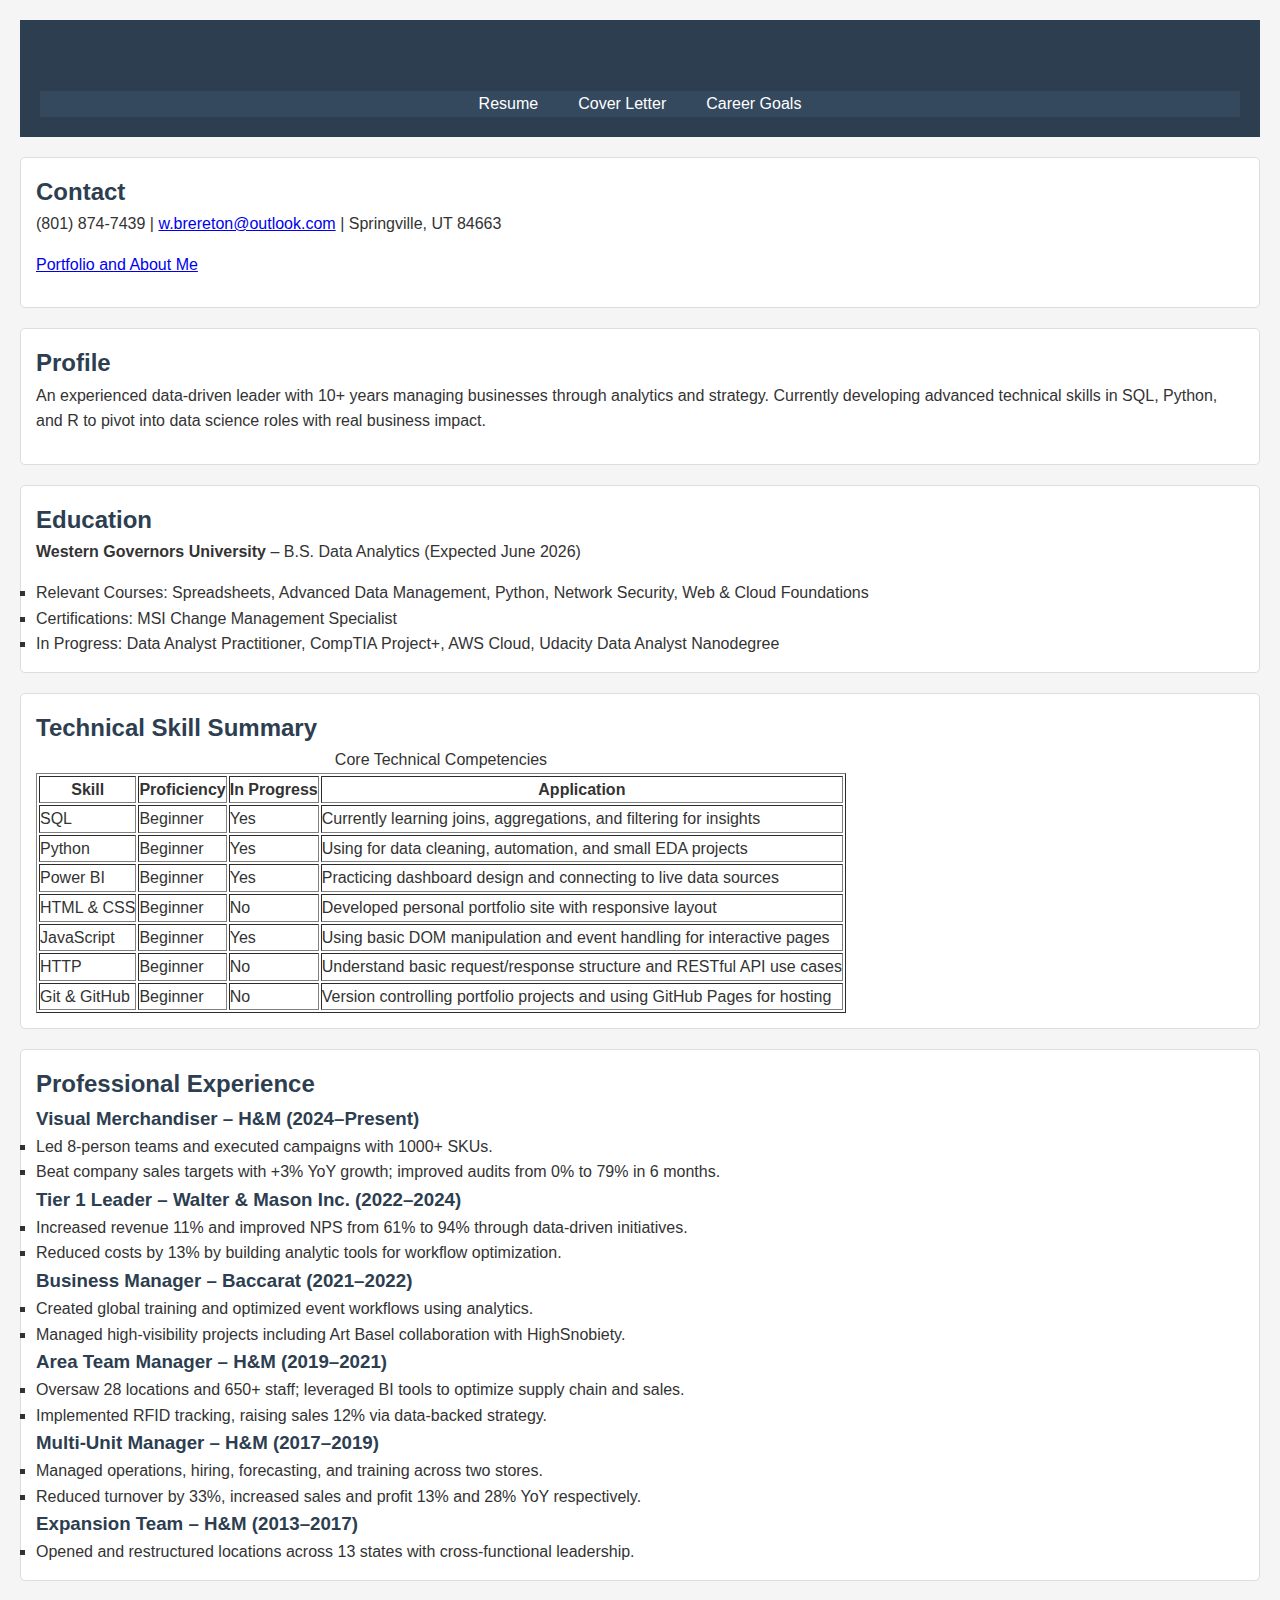
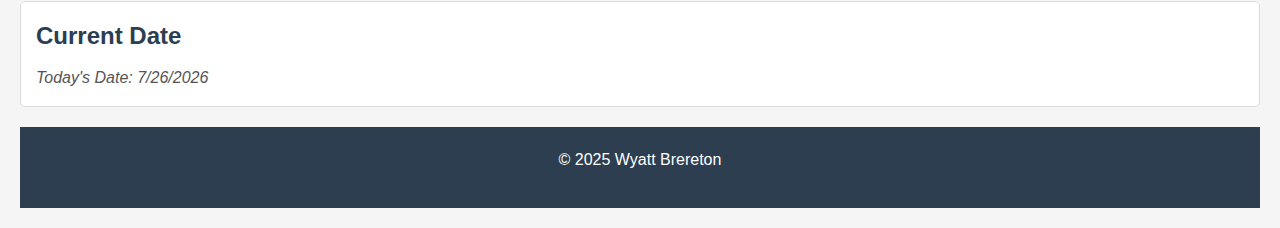
<file: index.html>
<!DOCTYPE html>
<html lang="en">
<head>
  <meta http-equiv="refresh" content="0; url=resume.html" />
  <title>Redirecting...</title>
</head>
<body>
  <p>If you are not redirected automatically, follow this <a href="resume.html">link to Resume</a>.</p>
</body>
</html>
</file>
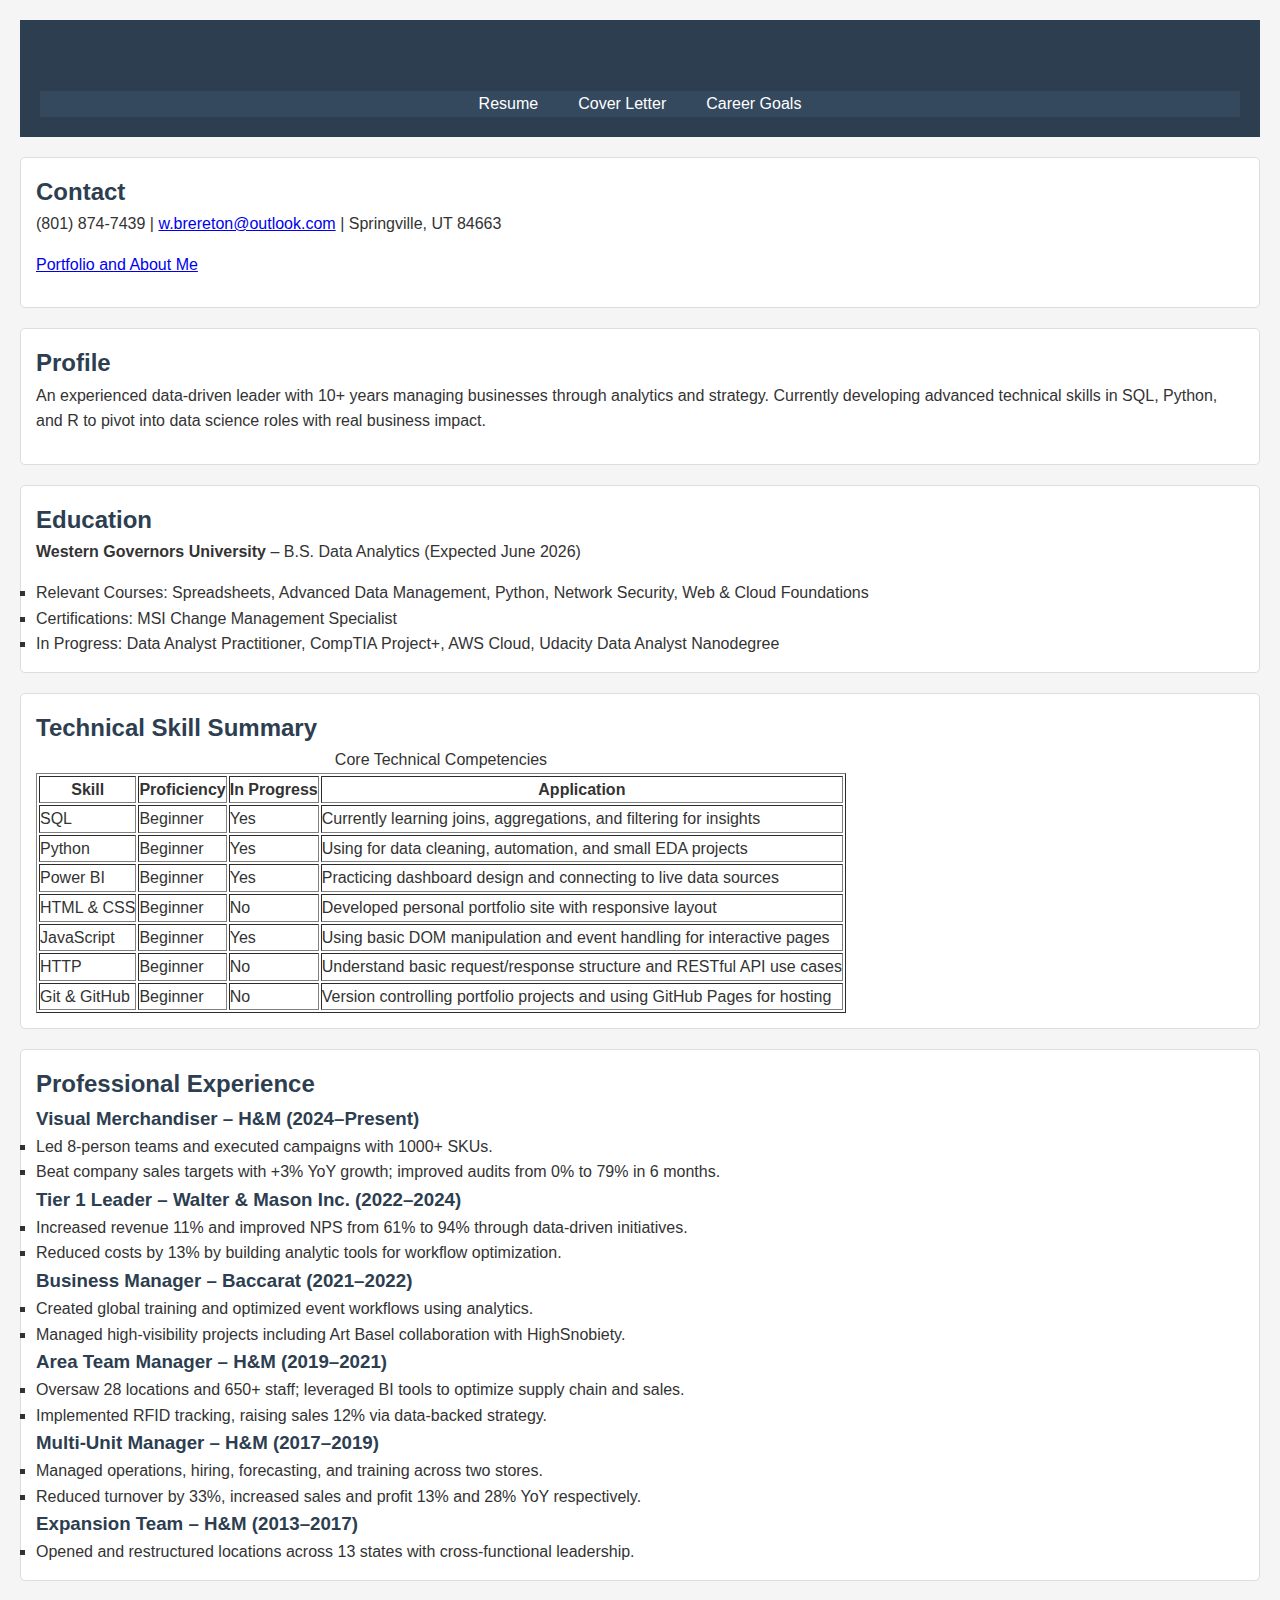
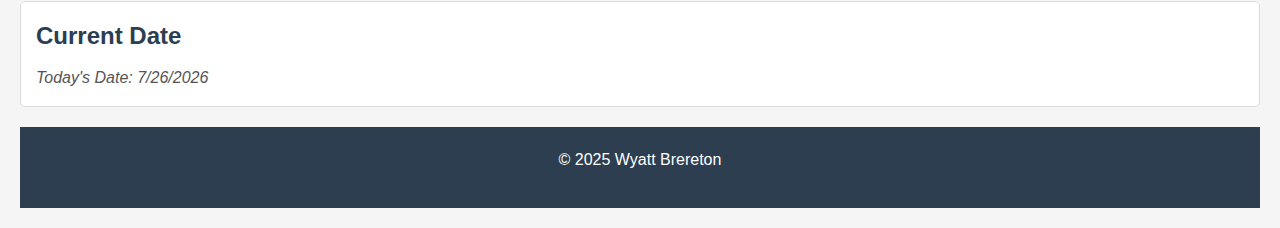
<file: career-goals.html>
<!DOCTYPE html>
<html lang="en">
<head>
  <meta charset="UTF-8" />
  <meta http-equiv="refresh" content="0; URL='index.html'" />
  <title>Redirecting to Career Goals</title>
</head>
<body>
  <p>If you are not redirected automatically, <a href="index.html">click here</a>.</p>
</body>
</html>
</file>
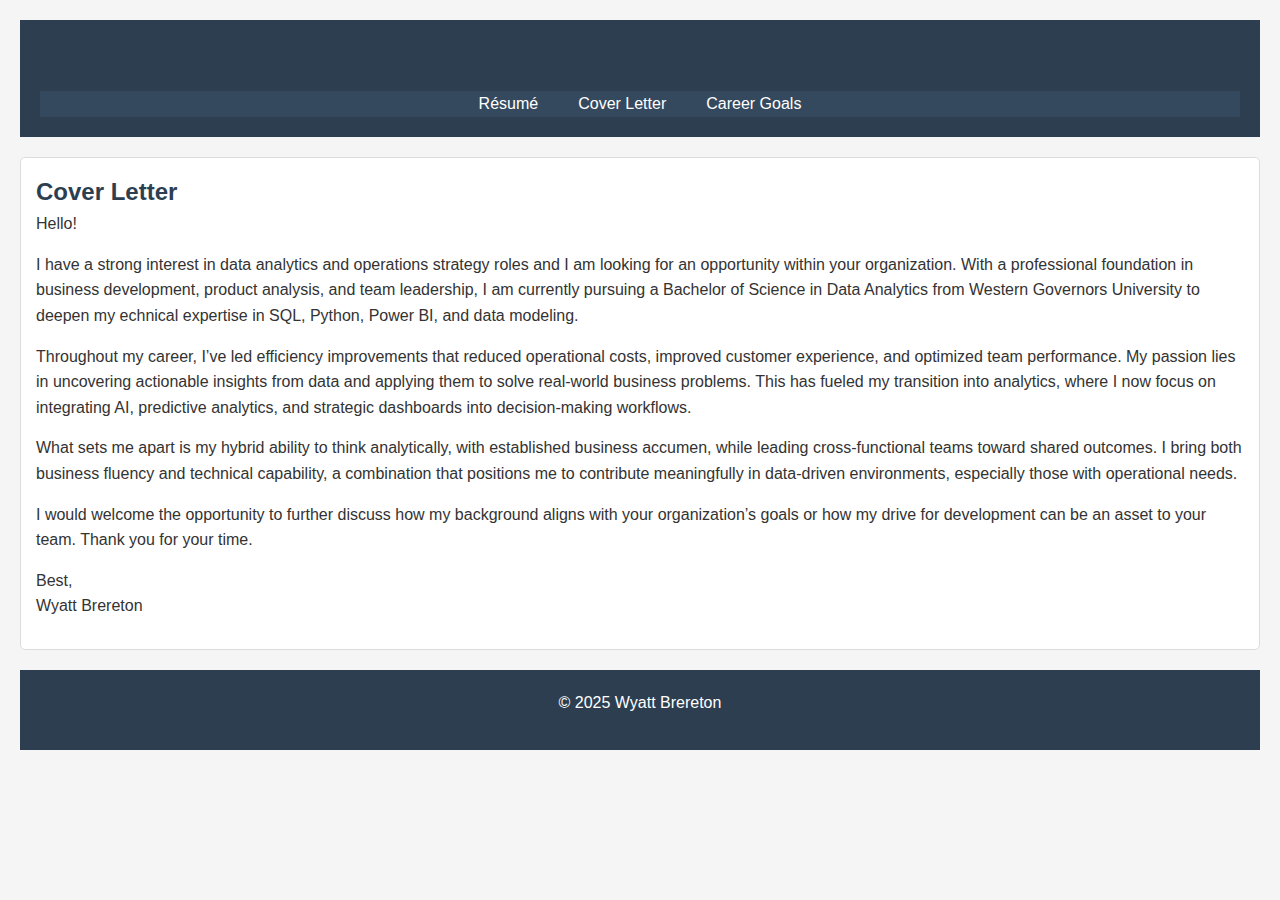
<file: cover-letter.html>
<!DOCTYPE html>
<html lang="en">
<head>
  <meta charset="UTF-8" />
  <title>Wyatt Brereton - Cover Letter</title>
  <link rel="stylesheet" href="style.css" />
</head>
<body>
  <header>
    <h1>Wyatt Brereton</h1>
    <nav>
      <ul>
        <li><a href="resume.html">Résumé</a></li>
        <li><a href="cover-letter.html">Cover Letter</a></li>
        <li><a href="career-goals.html">Career Goals</a></li>
      </ul>
    </nav>
  </header>

  <main>
    <section>
      <h2>Cover Letter</h2>

      <p>Hello!</p>

      <p>I have a strong interest in data analytics and operations strategy roles and I am looking for an opportunity within your organization. With a professional foundation in business development, product analysis, and team leadership, I am currently pursuing a Bachelor of Science in Data Analytics from Western Governors University to deepen my echnical expertise in SQL, Python, Power BI, and data modeling.</p>

      <p>Throughout my career, I’ve led efficiency improvements that reduced operational costs, improved customer experience, and optimized team performance. My passion lies in uncovering actionable insights from data and applying them to solve real-world business problems. This has fueled my transition into analytics, where I now focus on integrating AI, predictive analytics, and strategic dashboards into decision-making workflows.</p>

      <p>What sets me apart is my hybrid ability to think analytically, with established business accumen, while leading cross-functional teams toward shared outcomes. I bring both business fluency and technical capability, a combination that positions me to contribute meaningfully in data-driven environments, especially those with operational needs.</p>

      <p>I would welcome the opportunity to further discuss how my background aligns with your organization’s goals or how my drive for development can be an asset to your team. Thank you for your time.</p>

      <p>Best,<br />
      Wyatt Brereton</p>
    </section>
  </main>

  <footer>
    <p>&copy; 2025 Wyatt Brereton</p>
  </footer>
</body>
</html>
</file>
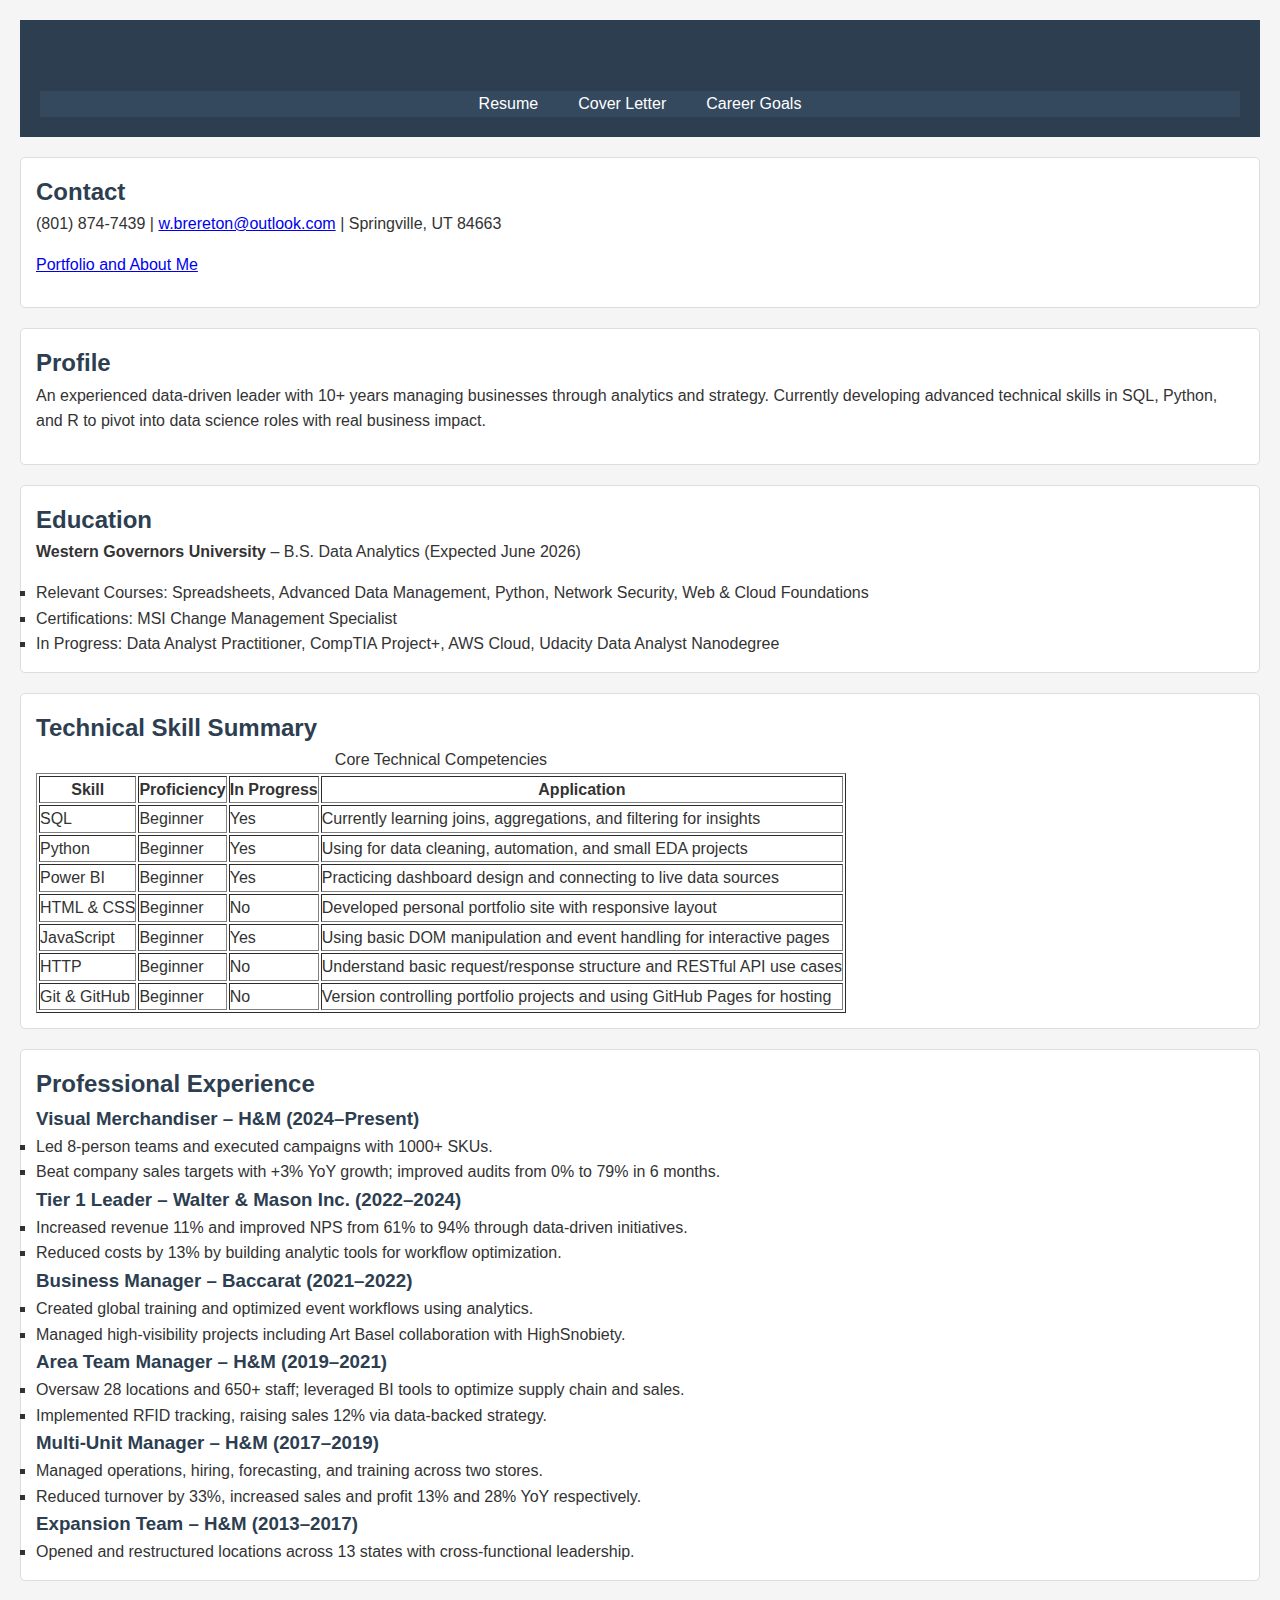
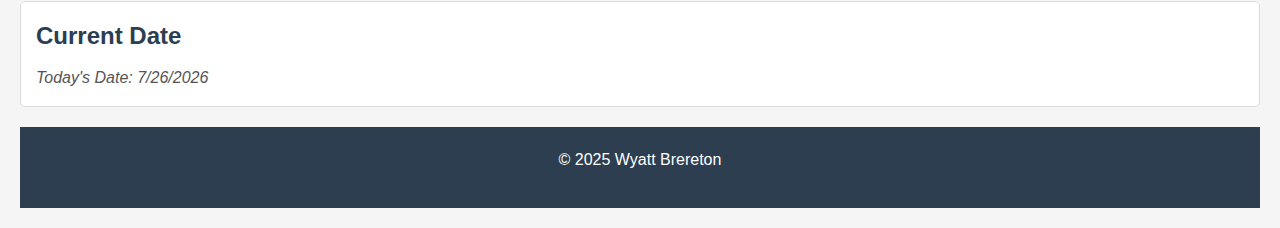
<file: resume.html>
<!DOCTYPE html>
<html lang="en">
<head>
  <meta charset="UTF-8" />
  <title>Wyatt Brereton – Resume</title>
  <link rel="stylesheet" href="style.css" />
</head>
<body>
  <header>
    <h1>Wyatt Brereton</h1>
    <nav>
      <ul>
        <li><a href="resume.html">Resume</a></li>
        <li><a href="cover-letter.html">Cover Letter</a></li>
        <li><a href="career-goals.html">Career Goals</a></li>
      </ul>
    </nav>
  </header>

  <main>
    <section>
      <h2>Contact</h2>
      <p>(801) 874-7439 | <a href="mailto:w.brereton@outlook.com">w.brereton@outlook.com</a> | Springville, UT 84663</p>
      <p><a href="https://bit.ly/3Htn5tr" target="_blank">Portfolio and About Me</a></p>
    </section>

    <section>
      <h2>Profile</h2>
      <p>An experienced data-driven leader with 10+ years managing businesses through analytics and strategy. Currently developing advanced technical skills in SQL, Python, and R to pivot into data science roles with real business impact.</p>
    </section>

    <section>
      <h2>Education</h2>
      <p><strong>Western Governors University</strong> – B.S. Data Analytics (Expected June 2026)</p>
      <ul>
        <li>Relevant Courses: Spreadsheets, Advanced Data Management, Python, Network Security, Web & Cloud Foundations</li>
        <li>Certifications: MSI Change Management Specialist</li>
        <li>In Progress: Data Analyst Practitioner, CompTIA Project+, AWS Cloud, Udacity Data Analyst Nanodegree</li>
      </ul>
    </section>

<section>
  <h2>Technical Skill Summary</h2>
  <table border="1">
    <caption>Core Technical Competencies</caption>
    <thead>
      <tr>
        <th>Skill</th>
        <th>Proficiency</th>
        <th>In Progress</th>
        <th>Application</th>
      </tr>
    </thead>
    <tbody>
      <tr>
        <td>SQL</td>
        <td>Beginner</td>
        <td>Yes</td>
        <td>Currently learning joins, aggregations, and filtering for insights</td>
      </tr>
      <tr>
        <td>Python</td>
        <td>Beginner</td>
        <td>Yes</td>
        <td>Using for data cleaning, automation, and small EDA projects</td>
      </tr>
      <tr>
        <td>Power BI</td>
        <td>Beginner</td>
        <td>Yes</td>
        <td>Practicing dashboard design and connecting to live data sources</td>
      </tr>
      <tr>
        <td>HTML & CSS</td>
        <td>Beginner</td>
        <td>No</td>
        <td>Developed personal portfolio site with responsive layout</td>
      </tr>
      <tr>
        <td>JavaScript</td>
        <td>Beginner</td>
        <td>Yes</td>
        <td>Using basic DOM manipulation and event handling for interactive pages</td>
      </tr>
      <tr>
        <td>HTTP</td>
        <td>Beginner</td>
        <td>No</td>
        <td>Understand basic request/response structure and RESTful API use cases</td>
      </tr>
      <tr>
        <td>Git & GitHub</td>
        <td>Beginner</td>
        <td>No</td>
        <td>Version controlling portfolio projects and using GitHub Pages for hosting</td>
    </tbody>
  </table>
</section>

    <section>
      <h2>Professional Experience</h2>

      <h3>Visual Merchandiser – H&M (2024–Present)</h3>
      <ul>
        <li>Led 8-person teams and executed campaigns with 1000+ SKUs.</li>
        <li>Beat company sales targets with +3% YoY growth; improved audits from 0% to 79% in 6 months.</li>
      </ul>

      <h3>Tier 1 Leader – Walter & Mason Inc. (2022–2024)</h3>
      <ul>
        <li>Increased revenue 11% and improved NPS from 61% to 94% through data-driven initiatives.</li>
        <li>Reduced costs by 13% by building analytic tools for workflow optimization.</li>
      </ul>

      <h3>Business Manager – Baccarat (2021–2022)</h3>
      <ul>
        <li>Created global training and optimized event workflows using analytics.</li>
        <li>Managed high-visibility projects including Art Basel collaboration with HighSnobiety.</li>
      </ul>

      <h3>Area Team Manager – H&M (2019–2021)</h3>
      <ul>
        <li>Oversaw 28 locations and 650+ staff; leveraged BI tools to optimize supply chain and sales.</li>
        <li>Implemented RFID tracking, raising sales 12% via data-backed strategy.</li>
      </ul>

      <h3>Multi-Unit Manager – H&M (2017–2019)</h3>
      <ul>
        <li>Managed operations, hiring, forecasting, and training across two stores.</li>
        <li>Reduced turnover by 33%, increased sales and profit 13% and 28% YoY respectively.</li>
      </ul>

      <h3>Expansion Team – H&M (2013–2017)</h3>
      <ul>
        <li>Opened and restructured locations across 13 states with cross-functional leadership.</li>
      </ul>
    </section>

    <section>
      <h2>Current Date</h2>
      <div id="current-date"></div>
    </section>
  </main>
 
  <footer>
    <p>&copy; 2025 Wyatt Brereton</p>
  </footer>

  <script>
    // Insert current date into the div
    const dateDiv = document.getElementById("current-date");
    const currentDate = new Date().toLocaleDateString();
    dateDiv.textContent = `Today's Date: ${currentDate}`;

    // Console message
    console.log("Resume page loaded successfully.");
  </script>
</body>
</html>
</file>
<file: style.css>
/* UNIVERSAL SELECTOR */
* {
  box-sizing: border-box;
  margin: 0;
  padding: 0;
}

/* ELEMENT SELECTORS */
body {
  font-family: Arial, sans-serif;
  background-color: #f5f5f5;
  color: #333;
  line-height: 1.6;
  padding: 20px;
}

header, footer {
  background-color: #2c3e50;
  color: white;
  text-align: center;
  padding: 20px;
}

main {
  margin-top: 20px;
}

/* NAVIGATION */
nav ul {
  list-style: none;
  padding: 0;
  margin: 0;
  display: flex;
  justify-content: center;
  background-color: #34495e;
}

nav ul li {
  margin: 0 10px;
}

nav ul li a {
  color: white;
  text-decoration: none;
  padding: 10px;
}

/* PSEUDO-CLASS SELECTOR */
nav ul li a:hover {
  background-color: #1abc9c;
}

/* CLASS SELECTOR */
.highlight {
  color: #e74c3c;
  font-weight: bold;
}

/* ID SELECTOR */
#current-date {
  font-style: italic;
  margin-top: 10px;
  color: #555;
}

/* DESCENDANT SELECTOR */
main article h2 {
  margin-bottom: 10px;
  color: #2c3e50;
}

/* TYPOGRAPHY */
h1, h2, h3, h4 {
  color: #2c3e50;
}

p {
  margin-bottom: 15px;
}

/* FORMS */
form {
  background-color: #ffffff;
  padding: 20px;
  border: 1px solid #ccc;
  border-radius: 5px;
}

input, select, textarea {
  width: 100%;
  padding: 8px;
  margin: 8px 0;
  border: 1px solid #aaa;
  border-radius: 4px;
}

/* BACKGROUND COLOR AND BORDER */
section {
  background-color: #ffffff;
  border: 1px solid #ddd;
  padding: 15px;
  margin-bottom: 20px;
  border-radius: 5px;
}

/* LIST STYLE PROPERTIES */
ul {
  list-style-type: square;
}

ol {
  list-style-type: decimal;
}
</file>
